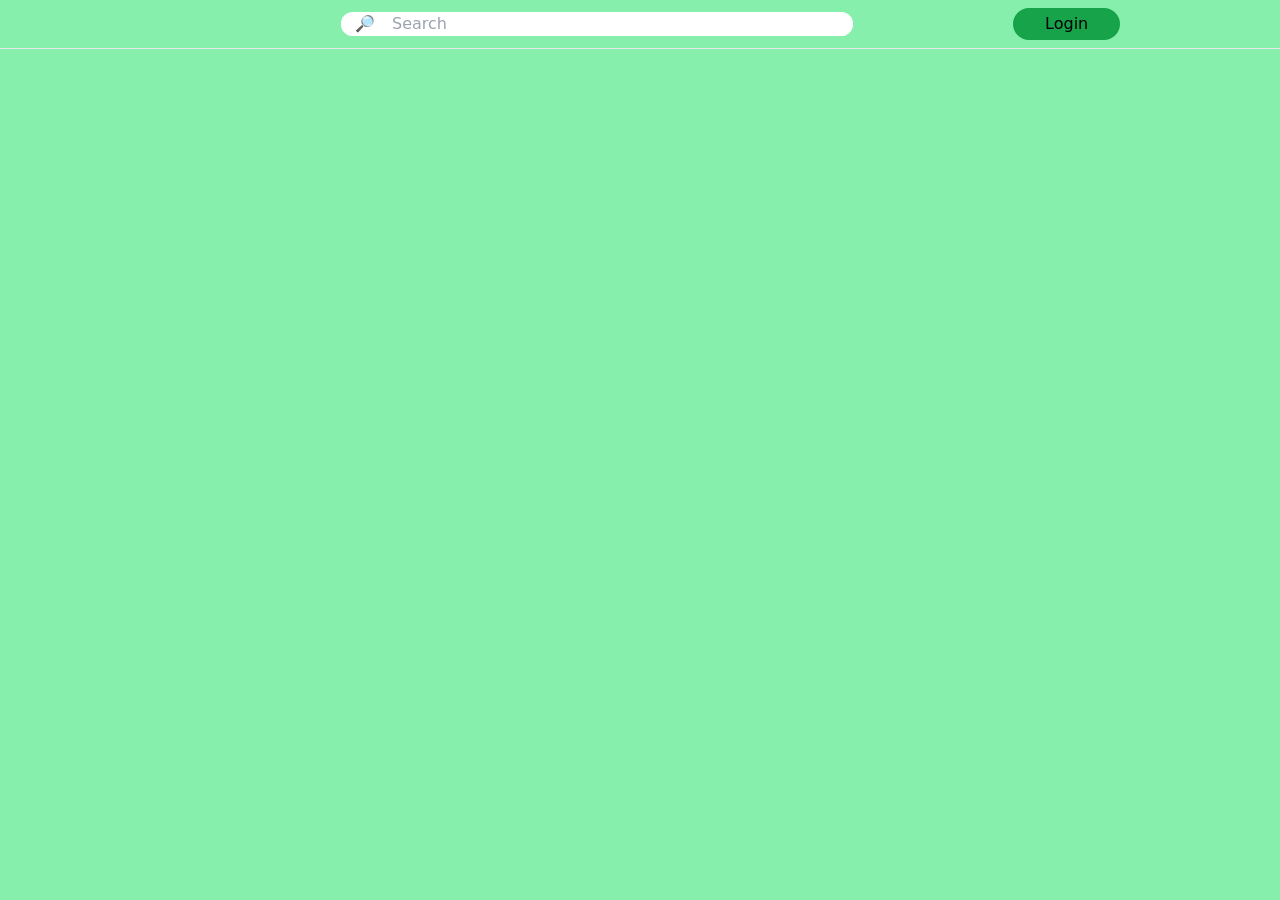
<file: index.html>
<!doctype html>
<html lang="en" data-critters-container>
<head>
  <meta charset="utf-8">
  <title>Reddit</title>
  <base href="https://cleansr.github.io/reddit/">
  <meta name="viewport" content="width=device-width, initial-scale=1">
  <link rel="icon" type="image/x-icon" href="favicon.ico">
<style>*,:before,:after{box-sizing:border-box;border-width:0;border-style:solid;border-color:#e5e7eb}:before,:after{--tw-content:""}html{line-height:1.5;-webkit-text-size-adjust:100%;tab-size:4;font-family:ui-sans-serif,system-ui,-apple-system,BlinkMacSystemFont,Segoe UI,Roboto,Helvetica Neue,Arial,Noto Sans,sans-serif,"Apple Color Emoji","Segoe UI Emoji",Segoe UI Symbol,"Noto Color Emoji";font-feature-settings:normal;font-variation-settings:normal}body{margin:0;line-height:inherit}*,:before,:after{--tw-border-spacing-x:0;--tw-border-spacing-y:0;--tw-translate-x:0;--tw-translate-y:0;--tw-rotate:0;--tw-skew-x:0;--tw-skew-y:0;--tw-scale-x:1;--tw-scale-y:1;--tw-pan-x: ;--tw-pan-y: ;--tw-pinch-zoom: ;--tw-scroll-snap-strictness:proximity;--tw-gradient-from-position: ;--tw-gradient-via-position: ;--tw-gradient-to-position: ;--tw-ordinal: ;--tw-slashed-zero: ;--tw-numeric-figure: ;--tw-numeric-spacing: ;--tw-numeric-fraction: ;--tw-ring-inset: ;--tw-ring-offset-width:0px;--tw-ring-offset-color:#fff;--tw-ring-color:rgb(59 130 246 / .5);--tw-ring-offset-shadow:0 0 #0000;--tw-ring-shadow:0 0 #0000;--tw-shadow:0 0 #0000;--tw-shadow-colored:0 0 #0000;--tw-blur: ;--tw-brightness: ;--tw-contrast: ;--tw-grayscale: ;--tw-hue-rotate: ;--tw-invert: ;--tw-saturate: ;--tw-sepia: ;--tw-drop-shadow: ;--tw-backdrop-blur: ;--tw-backdrop-brightness: ;--tw-backdrop-contrast: ;--tw-backdrop-grayscale: ;--tw-backdrop-hue-rotate: ;--tw-backdrop-invert: ;--tw-backdrop-opacity: ;--tw-backdrop-saturate: ;--tw-backdrop-sepia: }</style><link rel="stylesheet" href="styles.bd00bd159c82c58b.css" media="print" onload="this.media='all'"><noscript><link rel="stylesheet" href="styles.bd00bd159c82c58b.css"></noscript></head>
<body>
  <app-root></app-root>
<script src="runtime.aa4167dc6bf8251f.js" type="module"></script><script src="polyfills.a2bc3f40ac88fa80.js" type="module"></script><script src="main.66237edb4c221e1d.js" type="module"></script></body>
</html>
</file>
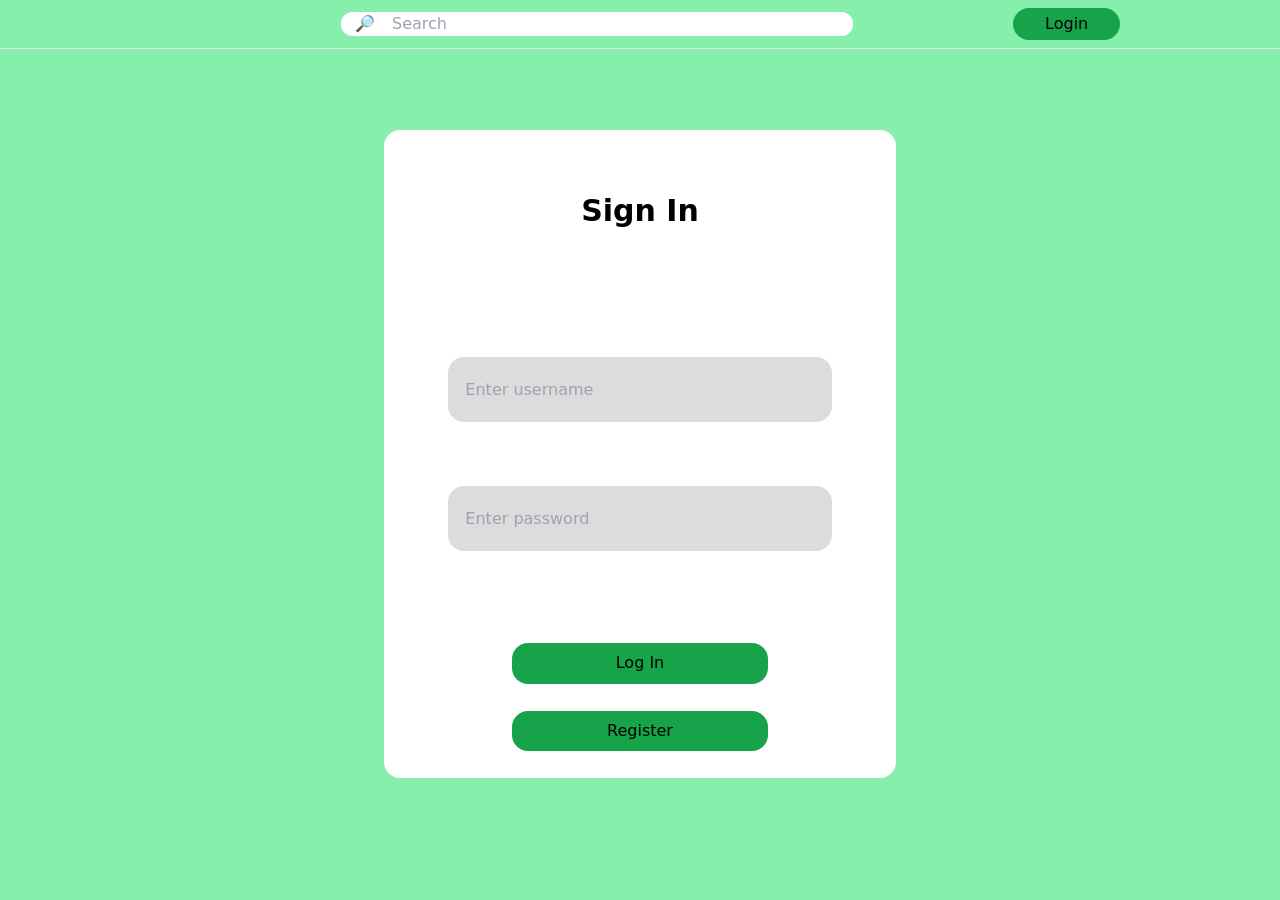
<file: reddit-clone/index.html>
<!doctype html>
<html lang="en" data-critters-container>
<head>
  <meta charset="utf-8">
  <title>Reddit</title>
  <base href="/">
  <meta name="viewport" content="width=device-width, initial-scale=1">
  <link rel="icon" type="image/x-icon" href="favicon.ico">
<style>*,:before,:after{box-sizing:border-box;border-width:0;border-style:solid;border-color:#e5e7eb}:before,:after{--tw-content:""}html{line-height:1.5;-webkit-text-size-adjust:100%;tab-size:4;font-family:ui-sans-serif,system-ui,-apple-system,BlinkMacSystemFont,Segoe UI,Roboto,Helvetica Neue,Arial,Noto Sans,sans-serif,"Apple Color Emoji","Segoe UI Emoji",Segoe UI Symbol,"Noto Color Emoji";font-feature-settings:normal;font-variation-settings:normal}body{margin:0;line-height:inherit}*,:before,:after{--tw-border-spacing-x:0;--tw-border-spacing-y:0;--tw-translate-x:0;--tw-translate-y:0;--tw-rotate:0;--tw-skew-x:0;--tw-skew-y:0;--tw-scale-x:1;--tw-scale-y:1;--tw-pan-x: ;--tw-pan-y: ;--tw-pinch-zoom: ;--tw-scroll-snap-strictness:proximity;--tw-gradient-from-position: ;--tw-gradient-via-position: ;--tw-gradient-to-position: ;--tw-ordinal: ;--tw-slashed-zero: ;--tw-numeric-figure: ;--tw-numeric-spacing: ;--tw-numeric-fraction: ;--tw-ring-inset: ;--tw-ring-offset-width:0px;--tw-ring-offset-color:#fff;--tw-ring-color:rgb(59 130 246 / .5);--tw-ring-offset-shadow:0 0 #0000;--tw-ring-shadow:0 0 #0000;--tw-shadow:0 0 #0000;--tw-shadow-colored:0 0 #0000;--tw-blur: ;--tw-brightness: ;--tw-contrast: ;--tw-grayscale: ;--tw-hue-rotate: ;--tw-invert: ;--tw-saturate: ;--tw-sepia: ;--tw-drop-shadow: ;--tw-backdrop-blur: ;--tw-backdrop-brightness: ;--tw-backdrop-contrast: ;--tw-backdrop-grayscale: ;--tw-backdrop-hue-rotate: ;--tw-backdrop-invert: ;--tw-backdrop-opacity: ;--tw-backdrop-saturate: ;--tw-backdrop-sepia: }</style><link rel="stylesheet" href="styles.bd00bd159c82c58b.css" media="print" onload="this.media='all'"><noscript><link rel="stylesheet" href="styles.bd00bd159c82c58b.css"></noscript></head>
<body>
  <app-root></app-root>
<script src="runtime.aa4167dc6bf8251f.js" type="module"></script><script src="polyfills.a2bc3f40ac88fa80.js" type="module"></script><script src="main.66237edb4c221e1d.js" type="module"></script></body>
</html>
</file>
<file: styles.bd00bd159c82c58b.css>
*,:before,:after{box-sizing:border-box;border-width:0;border-style:solid;border-color:#e5e7eb}:before,:after{--tw-content: ""}html{line-height:1.5;-webkit-text-size-adjust:100%;tab-size:4;font-family:ui-sans-serif,system-ui,-apple-system,BlinkMacSystemFont,Segoe UI,Roboto,Helvetica Neue,Arial,Noto Sans,sans-serif,"Apple Color Emoji","Segoe UI Emoji",Segoe UI Symbol,"Noto Color Emoji";font-feature-settings:normal;font-variation-settings:normal}body{margin:0;line-height:inherit}hr{height:0;color:inherit;border-top-width:1px}abbr:where([title]){-webkit-text-decoration:underline dotted;text-decoration:underline dotted}h1,h2,h3,h4,h5,h6{font-size:inherit;font-weight:inherit}a{color:inherit;text-decoration:inherit}b,strong{font-weight:bolder}code,kbd,samp,pre{font-family:ui-monospace,SFMono-Regular,Menlo,Monaco,Consolas,Liberation Mono,Courier New,monospace;font-size:1em}small{font-size:80%}sub,sup{font-size:75%;line-height:0;position:relative;vertical-align:baseline}sub{bottom:-.25em}sup{top:-.5em}table{text-indent:0;border-color:inherit;border-collapse:collapse}button,input,optgroup,select,textarea{font-family:inherit;font-size:100%;font-weight:inherit;line-height:inherit;color:inherit;margin:0;padding:0}button,select{text-transform:none}button,[type=button],[type=reset],[type=submit]{-webkit-appearance:button;background-color:transparent;background-image:none}:-moz-focusring{outline:auto}:-moz-ui-invalid{box-shadow:none}progress{vertical-align:baseline}::-webkit-inner-spin-button,::-webkit-outer-spin-button{height:auto}[type=search]{-webkit-appearance:textfield;outline-offset:-2px}::-webkit-search-decoration{-webkit-appearance:none}::-webkit-file-upload-button{-webkit-appearance:button;font:inherit}summary{display:list-item}blockquote,dl,dd,h1,h2,h3,h4,h5,h6,hr,figure,p,pre{margin:0}fieldset{margin:0;padding:0}legend{padding:0}ol,ul,menu{list-style:none;margin:0;padding:0}textarea{resize:vertical}input::placeholder,textarea::placeholder{opacity:1;color:#9ca3af}button,[role=button]{cursor:pointer}:disabled{cursor:default}img,svg,video,canvas,audio,iframe,embed,object{display:block;vertical-align:middle}img,video{max-width:100%;height:auto}[hidden]{display:none}*,:before,:after{--tw-border-spacing-x: 0;--tw-border-spacing-y: 0;--tw-translate-x: 0;--tw-translate-y: 0;--tw-rotate: 0;--tw-skew-x: 0;--tw-skew-y: 0;--tw-scale-x: 1;--tw-scale-y: 1;--tw-pan-x: ;--tw-pan-y: ;--tw-pinch-zoom: ;--tw-scroll-snap-strictness: proximity;--tw-gradient-from-position: ;--tw-gradient-via-position: ;--tw-gradient-to-position: ;--tw-ordinal: ;--tw-slashed-zero: ;--tw-numeric-figure: ;--tw-numeric-spacing: ;--tw-numeric-fraction: ;--tw-ring-inset: ;--tw-ring-offset-width: 0px;--tw-ring-offset-color: #fff;--tw-ring-color: rgb(59 130 246 / .5);--tw-ring-offset-shadow: 0 0 #0000;--tw-ring-shadow: 0 0 #0000;--tw-shadow: 0 0 #0000;--tw-shadow-colored: 0 0 #0000;--tw-blur: ;--tw-brightness: ;--tw-contrast: ;--tw-grayscale: ;--tw-hue-rotate: ;--tw-invert: ;--tw-saturate: ;--tw-sepia: ;--tw-drop-shadow: ;--tw-backdrop-blur: ;--tw-backdrop-brightness: ;--tw-backdrop-contrast: ;--tw-backdrop-grayscale: ;--tw-backdrop-hue-rotate: ;--tw-backdrop-invert: ;--tw-backdrop-opacity: ;--tw-backdrop-saturate: ;--tw-backdrop-sepia: }::-webkit-backdrop{--tw-border-spacing-x: 0;--tw-border-spacing-y: 0;--tw-translate-x: 0;--tw-translate-y: 0;--tw-rotate: 0;--tw-skew-x: 0;--tw-skew-y: 0;--tw-scale-x: 1;--tw-scale-y: 1;--tw-pan-x: ;--tw-pan-y: ;--tw-pinch-zoom: ;--tw-scroll-snap-strictness: proximity;--tw-gradient-from-position: ;--tw-gradient-via-position: ;--tw-gradient-to-position: ;--tw-ordinal: ;--tw-slashed-zero: ;--tw-numeric-figure: ;--tw-numeric-spacing: ;--tw-numeric-fraction: ;--tw-ring-inset: ;--tw-ring-offset-width: 0px;--tw-ring-offset-color: #fff;--tw-ring-color: rgb(59 130 246 / .5);--tw-ring-offset-shadow: 0 0 #0000;--tw-ring-shadow: 0 0 #0000;--tw-shadow: 0 0 #0000;--tw-shadow-colored: 0 0 #0000;--tw-blur: ;--tw-brightness: ;--tw-contrast: ;--tw-grayscale: ;--tw-hue-rotate: ;--tw-invert: ;--tw-saturate: ;--tw-sepia: ;--tw-drop-shadow: ;--tw-backdrop-blur: ;--tw-backdrop-brightness: ;--tw-backdrop-contrast: ;--tw-backdrop-grayscale: ;--tw-backdrop-hue-rotate: ;--tw-backdrop-invert: ;--tw-backdrop-opacity: ;--tw-backdrop-saturate: ;--tw-backdrop-sepia: }::backdrop{--tw-border-spacing-x: 0;--tw-border-spacing-y: 0;--tw-translate-x: 0;--tw-translate-y: 0;--tw-rotate: 0;--tw-skew-x: 0;--tw-skew-y: 0;--tw-scale-x: 1;--tw-scale-y: 1;--tw-pan-x: ;--tw-pan-y: ;--tw-pinch-zoom: ;--tw-scroll-snap-strictness: proximity;--tw-gradient-from-position: ;--tw-gradient-via-position: ;--tw-gradient-to-position: ;--tw-ordinal: ;--tw-slashed-zero: ;--tw-numeric-figure: ;--tw-numeric-spacing: ;--tw-numeric-fraction: ;--tw-ring-inset: ;--tw-ring-offset-width: 0px;--tw-ring-offset-color: #fff;--tw-ring-color: rgb(59 130 246 / .5);--tw-ring-offset-shadow: 0 0 #0000;--tw-ring-shadow: 0 0 #0000;--tw-shadow: 0 0 #0000;--tw-shadow-colored: 0 0 #0000;--tw-blur: ;--tw-brightness: ;--tw-contrast: ;--tw-grayscale: ;--tw-hue-rotate: ;--tw-invert: ;--tw-saturate: ;--tw-sepia: ;--tw-drop-shadow: ;--tw-backdrop-blur: ;--tw-backdrop-brightness: ;--tw-backdrop-contrast: ;--tw-backdrop-grayscale: ;--tw-backdrop-hue-rotate: ;--tw-backdrop-invert: ;--tw-backdrop-opacity: ;--tw-backdrop-saturate: ;--tw-backdrop-sepia: }.mb-4{margin-bottom:1rem}.mt-3{margin-top:.75rem}.mt-4{margin-top:1rem}.flex{display:flex}.h-1\/2{height:50%}.h-1\/3{height:33.333333%}.h-1\/4{height:25%}.h-1\/5{height:20%}.h-1\/6{height:16.666667%}.h-12{height:3rem}.h-2\/3{height:66.666667%}.h-4\/5{height:80%}.h-4\/6{height:66.666667%}.h-5\/6{height:83.333333%}.h-64{height:16rem}.h-full{height:100%}.h-screen{height:100vh}.w-1\/12{width:8.333333%}.w-1\/2{width:50%}.w-1\/3{width:33.333333%}.w-1\/4{width:25%}.w-1\/5{width:20%}.w-1\/6{width:16.666667%}.w-11\/12{width:91.666667%}.w-2\/3{width:66.666667%}.w-2\/5{width:40%}.w-2\/6{width:33.333333%}.w-3\/12{width:25%}.w-3\/4{width:75%}.w-3\/5{width:60%}.w-4\/5{width:80%}.w-4\/6{width:66.666667%}.w-5\/6{width:83.333333%}.w-64{width:16rem}.w-8\/12{width:66.666667%}.w-fit{width:-moz-fit-content;width:fit-content}.w-full{width:100%}.w-screen{width:100vw}.flex-row{flex-direction:row}.flex-col{flex-direction:column}.items-end{align-items:flex-end}.items-center{align-items:center}.justify-normal{justify-content:normal}.justify-end{justify-content:flex-end}.justify-center{justify-content:center}.justify-between{justify-content:space-between}.justify-evenly{justify-content:space-evenly}.overflow-hidden{overflow:hidden}.overflow-y-scroll{overflow-y:scroll}.break-normal{overflow-wrap:normal;word-break:normal}.rounded{border-radius:.25rem}.rounded-md{border-radius:.375rem}.rounded-xl{border-radius:.75rem}.border-2{border-width:2px}.border-l-0{border-left-width:0px}.border-l-4{border-left-width:4px}.border-r-0{border-right-width:0px}.border-r-4{border-right-width:4px}.border-solid{border-style:solid}.border-gray-200{--tw-border-opacity: 1;border-color:rgb(229 231 235 / var(--tw-border-opacity))}.border-white{--tw-border-opacity: 1;border-color:rgb(255 255 255 / var(--tw-border-opacity))}.bg-gray-200{--tw-bg-opacity: 1;background-color:rgb(229 231 235 / var(--tw-bg-opacity))}.bg-green-300{--tw-bg-opacity: 1;background-color:rgb(134 239 172 / var(--tw-bg-opacity))}.bg-white{--tw-bg-opacity: 1;background-color:rgb(255 255 255 / var(--tw-bg-opacity))}.pb-2{padding-bottom:.5rem}.pb-8{padding-bottom:2rem}.pl-2{padding-left:.5rem}.pl-3{padding-left:.75rem}.pr-3{padding-right:.75rem}.text-left{text-align:left}.text-2xl{font-size:1.5rem;line-height:2rem}.text-3xl{font-size:1.875rem;line-height:2.25rem}.text-lg{font-size:1.125rem;line-height:1.75rem}.text-sm{font-size:.875rem;line-height:1.25rem}.text-xl{font-size:1.25rem;line-height:1.75rem}.text-xs{font-size:.75rem;line-height:1rem}.font-semibold{font-weight:600}.text-red-600{--tw-text-opacity: 1;color:rgb(220 38 38 / var(--tw-text-opacity))}.border-normal{border-style:solid;border-width:2px;border-color:#000}.border-normal-curved{border-style:solid;border-width:2px;border-radius:5px;border-color:#000}.auth-button{border-style:solid;border-width:2px;border-radius:1rem;border-color:#16a34a;background-color:#16a34a}.sort-button{border-style:solid;border-width:2px;border-radius:1rem}.sort-button.unselected{border-color:#16a34a;background-color:#16a34a}.sort-button.selected{border-color:#0f0;background-color:#0f0}button:hover{background-image:linear-gradient(to right,cyan,lime)}input:focus,select:focus,textarea:focus,button:focus{outline:none}.auth-field{background-color:#dcdcdc;border-style:solid;border-width:2px;border-radius:1rem;border-color:#dcdcdce0;padding-left:3%}.auth-container{display:flex;flex-direction:column;justify-content:space-evenly;align-items:center;background-color:#fff;width:50%;height:80%;max-width:32rem;border-style:solid;border-radius:1rem}.white-module{background-color:#fff;border-style:solid;border-width:2px;border-radius:.375rem;border-color:#fff}.w-1\/20{width:5%}.w-19\/20{width:95%}.h-1\/10{height:10%}.h-9\/10{height:90%}.h-1\/20{height:5%}.h-19\/20{height:95%}.mh-2\/5{height:30vh}.mh-1\/5{height:20vh}
</file>
<file: reddit-clone/styles.bd00bd159c82c58b.css>
*,:before,:after{box-sizing:border-box;border-width:0;border-style:solid;border-color:#e5e7eb}:before,:after{--tw-content: ""}html{line-height:1.5;-webkit-text-size-adjust:100%;tab-size:4;font-family:ui-sans-serif,system-ui,-apple-system,BlinkMacSystemFont,Segoe UI,Roboto,Helvetica Neue,Arial,Noto Sans,sans-serif,"Apple Color Emoji","Segoe UI Emoji",Segoe UI Symbol,"Noto Color Emoji";font-feature-settings:normal;font-variation-settings:normal}body{margin:0;line-height:inherit}hr{height:0;color:inherit;border-top-width:1px}abbr:where([title]){-webkit-text-decoration:underline dotted;text-decoration:underline dotted}h1,h2,h3,h4,h5,h6{font-size:inherit;font-weight:inherit}a{color:inherit;text-decoration:inherit}b,strong{font-weight:bolder}code,kbd,samp,pre{font-family:ui-monospace,SFMono-Regular,Menlo,Monaco,Consolas,Liberation Mono,Courier New,monospace;font-size:1em}small{font-size:80%}sub,sup{font-size:75%;line-height:0;position:relative;vertical-align:baseline}sub{bottom:-.25em}sup{top:-.5em}table{text-indent:0;border-color:inherit;border-collapse:collapse}button,input,optgroup,select,textarea{font-family:inherit;font-size:100%;font-weight:inherit;line-height:inherit;color:inherit;margin:0;padding:0}button,select{text-transform:none}button,[type=button],[type=reset],[type=submit]{-webkit-appearance:button;background-color:transparent;background-image:none}:-moz-focusring{outline:auto}:-moz-ui-invalid{box-shadow:none}progress{vertical-align:baseline}::-webkit-inner-spin-button,::-webkit-outer-spin-button{height:auto}[type=search]{-webkit-appearance:textfield;outline-offset:-2px}::-webkit-search-decoration{-webkit-appearance:none}::-webkit-file-upload-button{-webkit-appearance:button;font:inherit}summary{display:list-item}blockquote,dl,dd,h1,h2,h3,h4,h5,h6,hr,figure,p,pre{margin:0}fieldset{margin:0;padding:0}legend{padding:0}ol,ul,menu{list-style:none;margin:0;padding:0}textarea{resize:vertical}input::placeholder,textarea::placeholder{opacity:1;color:#9ca3af}button,[role=button]{cursor:pointer}:disabled{cursor:default}img,svg,video,canvas,audio,iframe,embed,object{display:block;vertical-align:middle}img,video{max-width:100%;height:auto}[hidden]{display:none}*,:before,:after{--tw-border-spacing-x: 0;--tw-border-spacing-y: 0;--tw-translate-x: 0;--tw-translate-y: 0;--tw-rotate: 0;--tw-skew-x: 0;--tw-skew-y: 0;--tw-scale-x: 1;--tw-scale-y: 1;--tw-pan-x: ;--tw-pan-y: ;--tw-pinch-zoom: ;--tw-scroll-snap-strictness: proximity;--tw-gradient-from-position: ;--tw-gradient-via-position: ;--tw-gradient-to-position: ;--tw-ordinal: ;--tw-slashed-zero: ;--tw-numeric-figure: ;--tw-numeric-spacing: ;--tw-numeric-fraction: ;--tw-ring-inset: ;--tw-ring-offset-width: 0px;--tw-ring-offset-color: #fff;--tw-ring-color: rgb(59 130 246 / .5);--tw-ring-offset-shadow: 0 0 #0000;--tw-ring-shadow: 0 0 #0000;--tw-shadow: 0 0 #0000;--tw-shadow-colored: 0 0 #0000;--tw-blur: ;--tw-brightness: ;--tw-contrast: ;--tw-grayscale: ;--tw-hue-rotate: ;--tw-invert: ;--tw-saturate: ;--tw-sepia: ;--tw-drop-shadow: ;--tw-backdrop-blur: ;--tw-backdrop-brightness: ;--tw-backdrop-contrast: ;--tw-backdrop-grayscale: ;--tw-backdrop-hue-rotate: ;--tw-backdrop-invert: ;--tw-backdrop-opacity: ;--tw-backdrop-saturate: ;--tw-backdrop-sepia: }::-webkit-backdrop{--tw-border-spacing-x: 0;--tw-border-spacing-y: 0;--tw-translate-x: 0;--tw-translate-y: 0;--tw-rotate: 0;--tw-skew-x: 0;--tw-skew-y: 0;--tw-scale-x: 1;--tw-scale-y: 1;--tw-pan-x: ;--tw-pan-y: ;--tw-pinch-zoom: ;--tw-scroll-snap-strictness: proximity;--tw-gradient-from-position: ;--tw-gradient-via-position: ;--tw-gradient-to-position: ;--tw-ordinal: ;--tw-slashed-zero: ;--tw-numeric-figure: ;--tw-numeric-spacing: ;--tw-numeric-fraction: ;--tw-ring-inset: ;--tw-ring-offset-width: 0px;--tw-ring-offset-color: #fff;--tw-ring-color: rgb(59 130 246 / .5);--tw-ring-offset-shadow: 0 0 #0000;--tw-ring-shadow: 0 0 #0000;--tw-shadow: 0 0 #0000;--tw-shadow-colored: 0 0 #0000;--tw-blur: ;--tw-brightness: ;--tw-contrast: ;--tw-grayscale: ;--tw-hue-rotate: ;--tw-invert: ;--tw-saturate: ;--tw-sepia: ;--tw-drop-shadow: ;--tw-backdrop-blur: ;--tw-backdrop-brightness: ;--tw-backdrop-contrast: ;--tw-backdrop-grayscale: ;--tw-backdrop-hue-rotate: ;--tw-backdrop-invert: ;--tw-backdrop-opacity: ;--tw-backdrop-saturate: ;--tw-backdrop-sepia: }::backdrop{--tw-border-spacing-x: 0;--tw-border-spacing-y: 0;--tw-translate-x: 0;--tw-translate-y: 0;--tw-rotate: 0;--tw-skew-x: 0;--tw-skew-y: 0;--tw-scale-x: 1;--tw-scale-y: 1;--tw-pan-x: ;--tw-pan-y: ;--tw-pinch-zoom: ;--tw-scroll-snap-strictness: proximity;--tw-gradient-from-position: ;--tw-gradient-via-position: ;--tw-gradient-to-position: ;--tw-ordinal: ;--tw-slashed-zero: ;--tw-numeric-figure: ;--tw-numeric-spacing: ;--tw-numeric-fraction: ;--tw-ring-inset: ;--tw-ring-offset-width: 0px;--tw-ring-offset-color: #fff;--tw-ring-color: rgb(59 130 246 / .5);--tw-ring-offset-shadow: 0 0 #0000;--tw-ring-shadow: 0 0 #0000;--tw-shadow: 0 0 #0000;--tw-shadow-colored: 0 0 #0000;--tw-blur: ;--tw-brightness: ;--tw-contrast: ;--tw-grayscale: ;--tw-hue-rotate: ;--tw-invert: ;--tw-saturate: ;--tw-sepia: ;--tw-drop-shadow: ;--tw-backdrop-blur: ;--tw-backdrop-brightness: ;--tw-backdrop-contrast: ;--tw-backdrop-grayscale: ;--tw-backdrop-hue-rotate: ;--tw-backdrop-invert: ;--tw-backdrop-opacity: ;--tw-backdrop-saturate: ;--tw-backdrop-sepia: }.mb-4{margin-bottom:1rem}.mt-3{margin-top:.75rem}.mt-4{margin-top:1rem}.flex{display:flex}.h-1\/2{height:50%}.h-1\/3{height:33.333333%}.h-1\/4{height:25%}.h-1\/5{height:20%}.h-1\/6{height:16.666667%}.h-12{height:3rem}.h-2\/3{height:66.666667%}.h-4\/5{height:80%}.h-4\/6{height:66.666667%}.h-5\/6{height:83.333333%}.h-64{height:16rem}.h-full{height:100%}.h-screen{height:100vh}.w-1\/12{width:8.333333%}.w-1\/2{width:50%}.w-1\/3{width:33.333333%}.w-1\/4{width:25%}.w-1\/5{width:20%}.w-1\/6{width:16.666667%}.w-11\/12{width:91.666667%}.w-2\/3{width:66.666667%}.w-2\/5{width:40%}.w-2\/6{width:33.333333%}.w-3\/12{width:25%}.w-3\/4{width:75%}.w-3\/5{width:60%}.w-4\/5{width:80%}.w-4\/6{width:66.666667%}.w-5\/6{width:83.333333%}.w-64{width:16rem}.w-8\/12{width:66.666667%}.w-fit{width:-moz-fit-content;width:fit-content}.w-full{width:100%}.w-screen{width:100vw}.flex-row{flex-direction:row}.flex-col{flex-direction:column}.items-end{align-items:flex-end}.items-center{align-items:center}.justify-normal{justify-content:normal}.justify-end{justify-content:flex-end}.justify-center{justify-content:center}.justify-between{justify-content:space-between}.justify-evenly{justify-content:space-evenly}.overflow-hidden{overflow:hidden}.overflow-y-scroll{overflow-y:scroll}.break-normal{overflow-wrap:normal;word-break:normal}.rounded{border-radius:.25rem}.rounded-md{border-radius:.375rem}.rounded-xl{border-radius:.75rem}.border-2{border-width:2px}.border-l-0{border-left-width:0px}.border-l-4{border-left-width:4px}.border-r-0{border-right-width:0px}.border-r-4{border-right-width:4px}.border-solid{border-style:solid}.border-gray-200{--tw-border-opacity: 1;border-color:rgb(229 231 235 / var(--tw-border-opacity))}.border-white{--tw-border-opacity: 1;border-color:rgb(255 255 255 / var(--tw-border-opacity))}.bg-gray-200{--tw-bg-opacity: 1;background-color:rgb(229 231 235 / var(--tw-bg-opacity))}.bg-green-300{--tw-bg-opacity: 1;background-color:rgb(134 239 172 / var(--tw-bg-opacity))}.bg-white{--tw-bg-opacity: 1;background-color:rgb(255 255 255 / var(--tw-bg-opacity))}.pb-2{padding-bottom:.5rem}.pb-8{padding-bottom:2rem}.pl-2{padding-left:.5rem}.pl-3{padding-left:.75rem}.pr-3{padding-right:.75rem}.text-left{text-align:left}.text-2xl{font-size:1.5rem;line-height:2rem}.text-3xl{font-size:1.875rem;line-height:2.25rem}.text-lg{font-size:1.125rem;line-height:1.75rem}.text-sm{font-size:.875rem;line-height:1.25rem}.text-xl{font-size:1.25rem;line-height:1.75rem}.text-xs{font-size:.75rem;line-height:1rem}.font-semibold{font-weight:600}.text-red-600{--tw-text-opacity: 1;color:rgb(220 38 38 / var(--tw-text-opacity))}.border-normal{border-style:solid;border-width:2px;border-color:#000}.border-normal-curved{border-style:solid;border-width:2px;border-radius:5px;border-color:#000}.auth-button{border-style:solid;border-width:2px;border-radius:1rem;border-color:#16a34a;background-color:#16a34a}.sort-button{border-style:solid;border-width:2px;border-radius:1rem}.sort-button.unselected{border-color:#16a34a;background-color:#16a34a}.sort-button.selected{border-color:#0f0;background-color:#0f0}button:hover{background-image:linear-gradient(to right,cyan,lime)}input:focus,select:focus,textarea:focus,button:focus{outline:none}.auth-field{background-color:#dcdcdc;border-style:solid;border-width:2px;border-radius:1rem;border-color:#dcdcdce0;padding-left:3%}.auth-container{display:flex;flex-direction:column;justify-content:space-evenly;align-items:center;background-color:#fff;width:50%;height:80%;max-width:32rem;border-style:solid;border-radius:1rem}.white-module{background-color:#fff;border-style:solid;border-width:2px;border-radius:.375rem;border-color:#fff}.w-1\/20{width:5%}.w-19\/20{width:95%}.h-1\/10{height:10%}.h-9\/10{height:90%}.h-1\/20{height:5%}.h-19\/20{height:95%}.mh-2\/5{height:30vh}.mh-1\/5{height:20vh}
</file>
